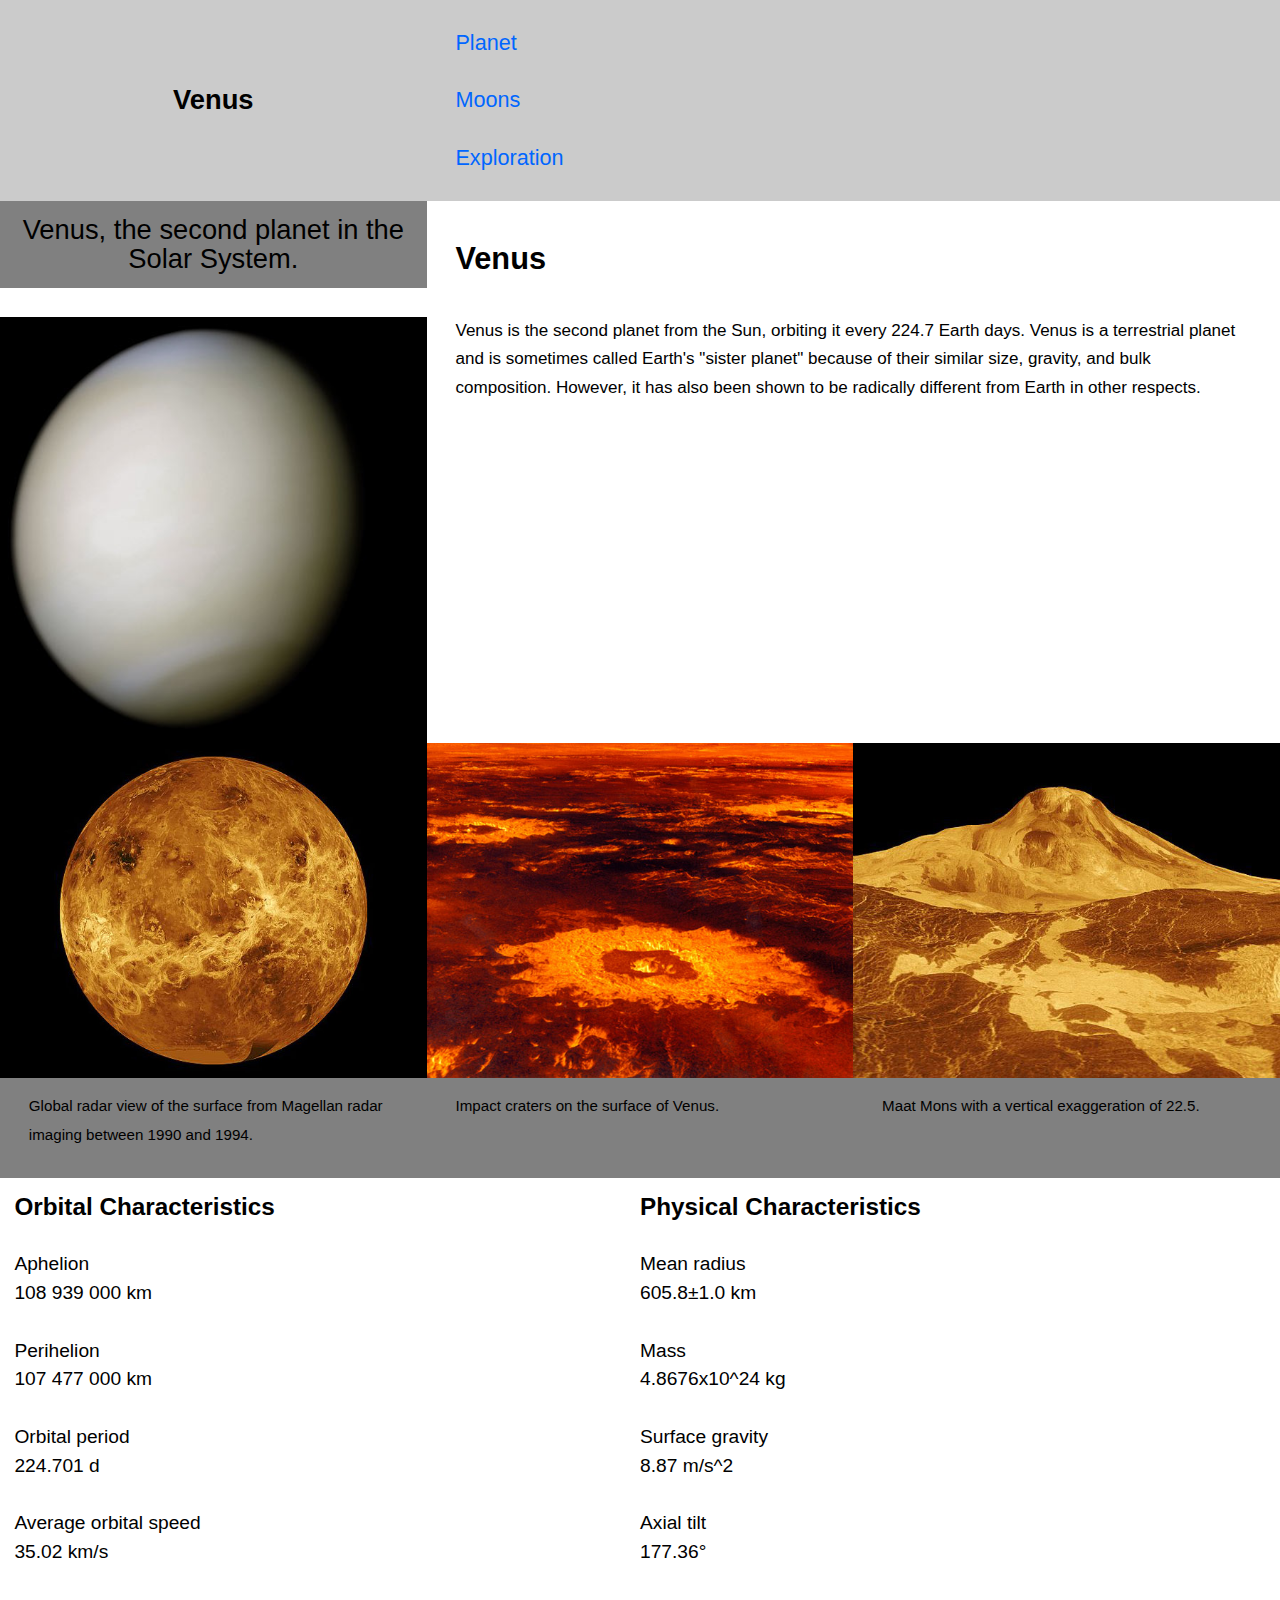
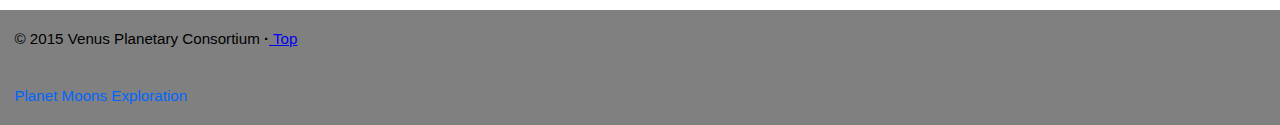
<file: index.html>
<!DOCTYPE html>
<html lang="en">
<head>
  <meta charset="utf-8">
  <title>Venus</title>
  <meta name="viewport" content="width=device-width,initial-scale=1">
  <meta name="handheldfriendly" content="true">
  <meta name="mobileoptimized" content="240">
	<link href="css/modules.css" rel="stylesheet">
	<link href="css/grid.css"  rel="stylesheet">
	<link href="css/type.css" rel="stylesheet">
	<link href="css/main.css" rel="stylesheet">
</head>

<body>

<header class="masthead grid grid-middle">
	<div class="unit xs-1 s-1 m-1-2 l-1-3 island-1-2">
		<h1 class="tera push-0 text-center">Venus</h1>
	</div>
	<nav class="unit xs-1 s-1 m-1-2 l-2-3 island-1-2">
		<ul class="list-group mega push-0">
			<li><a class="island-half" href="index.html">Planet</a></li>
			<li><a class="island-half" href="moons.html">Moons</a></li>
			<li><a class="island-half" href="exploration.html">Exploration</a></li>
		</ul>
	</nav>
</header>

<div class="grid">
		<div class="unit xs-1 s-1 m-1-2 l-1-3">
			<p class="text-center island-half grey tera">Venus, the second planet in the Solar System.</p>
			<img class="img-flex" src="img/venus.jpg" alt="image of venus">
		</div>

		<div class="unit xs-1 s-1 m-1-2 l-2-3 island milli">
			<h2>Venus</h2>
			<p>Venus is the second planet from the Sun, orbiting it every 224.7 Earth days. Venus is a terrestrial planet and is sometimes called Earth's "sister planet" because of their similar size, gravity, and bulk composition. However, it has also been shown to be radically different from Earth in other respects.</p>
		</div>
</div>

<div class="grid grey">
	<div class="unit xs-1 s-1 m-1-3 l-1-3">
			<figure>
				<img class="img-flex" src="img/venus-1.jpg" alt="image of venus radar">
				<figcaption class="pad-t-1-2 gutter micro">Global radar view of the surface from Magellan radar imaging between 1990 and 1994.</figcaption>
			</figure>
	</div>

	<div class="unit xs-1 s-1-2 m-1-3 l-1-3">
		<figure>
			<img class="img-flex" src="img/venus-2.jpg" alt="image of venus craters">
			<figcaption class="pad-t-1-2 gutter micro">Impact craters on the surface of Venus.</figcaption>
		</figure>
	</div>

	<div class="unit xs-1 s-1-2 m-1-3 l-1-3">
		<figure>
			<img class="img-flex" src="img/venus-3.jpg" alt="image of maat mons on venus">
			<figcaption class="pad-t-1-2 gutter micro">Maat Mons with a vertical exaggeration of 22.5.</figcaption>
		</figure>
	</div>
</div>


<div class="grid island-half">
	<div class="unit xs-1 s-1 m-1-2 l-1-2">
		<h2 class="giga">Orbital Characteristics</h2>
		<dl>
			<dt>Aphelion</dt><dd>108 939 000 km</dd>
			<dt>Perihelion</dt><dd> 107 477 000 km</dd>
			<dt>Orbital period</dt><dd> 224.701 d</dd>
			<dt>Average orbital speed</dt><dd> 35.02 km/s</dd>
		</dl>
	</div>

<div class="unit xs-1 s-1 m-1-2 l-1-2">
	<h2 class="giga">Physical Characteristics</h2>
	<dl>
		<dt>Mean radius</dt><dd>605.8±1.0 km</dd>
		<dt>Mass</dt><dd>4.8676x10^24 kg</dd>
		<dt>Surface gravity</dt><dd>8.87 m/s^2</dd>
		<dt>Axial tilt</dt><dd>177.36°</dd>
	</dl>
</div>
</div>

<footer class="micro grey island-half">
	<p>© 2015 Venus Planetary Consortium <b>&middot;</b><a href="#"> Top</a></p>
	<nav>
		<ol class="list-group push-none">
			<li><a href="index.html">Planet</a></li>
			<li><a href="moons.html">Moons</a></li>
			<li><a href="exploration.html">Exploration</a></li>
	</nav>

</footer>

</body>
</html>
</file>
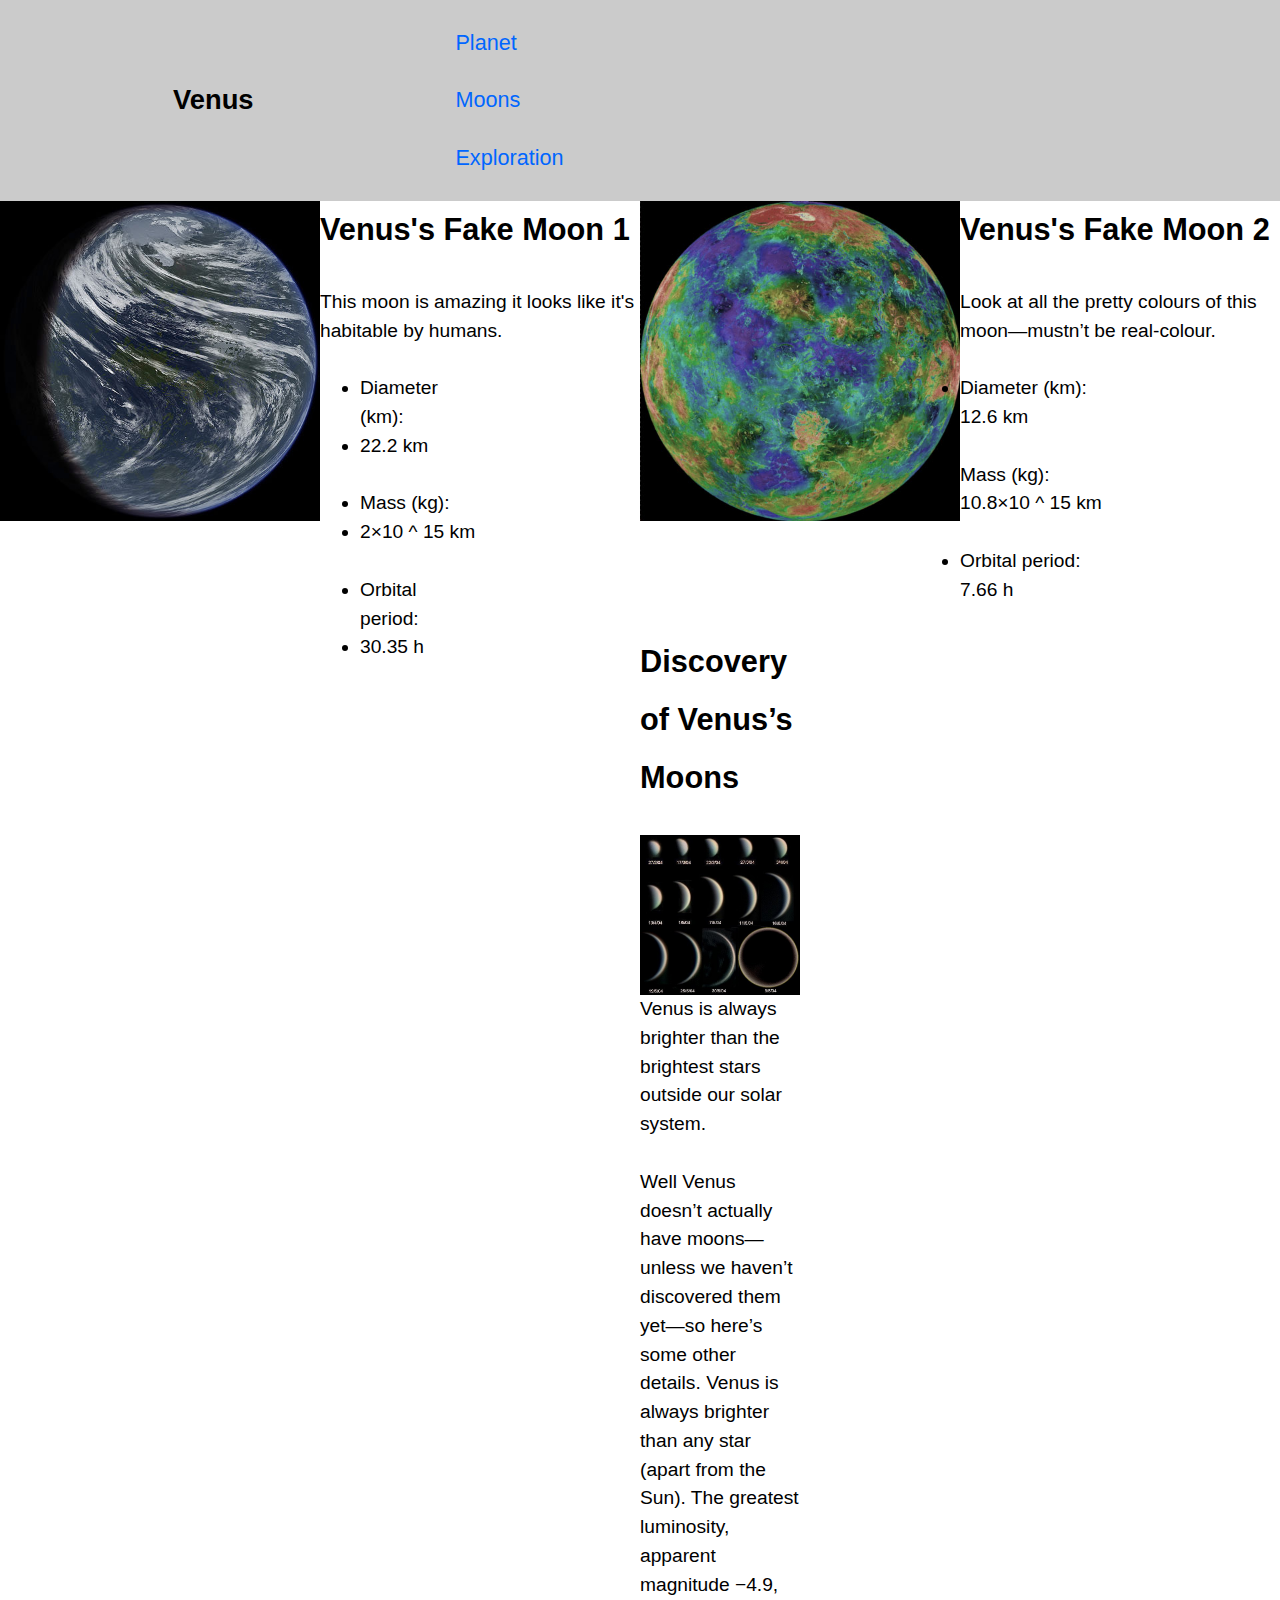
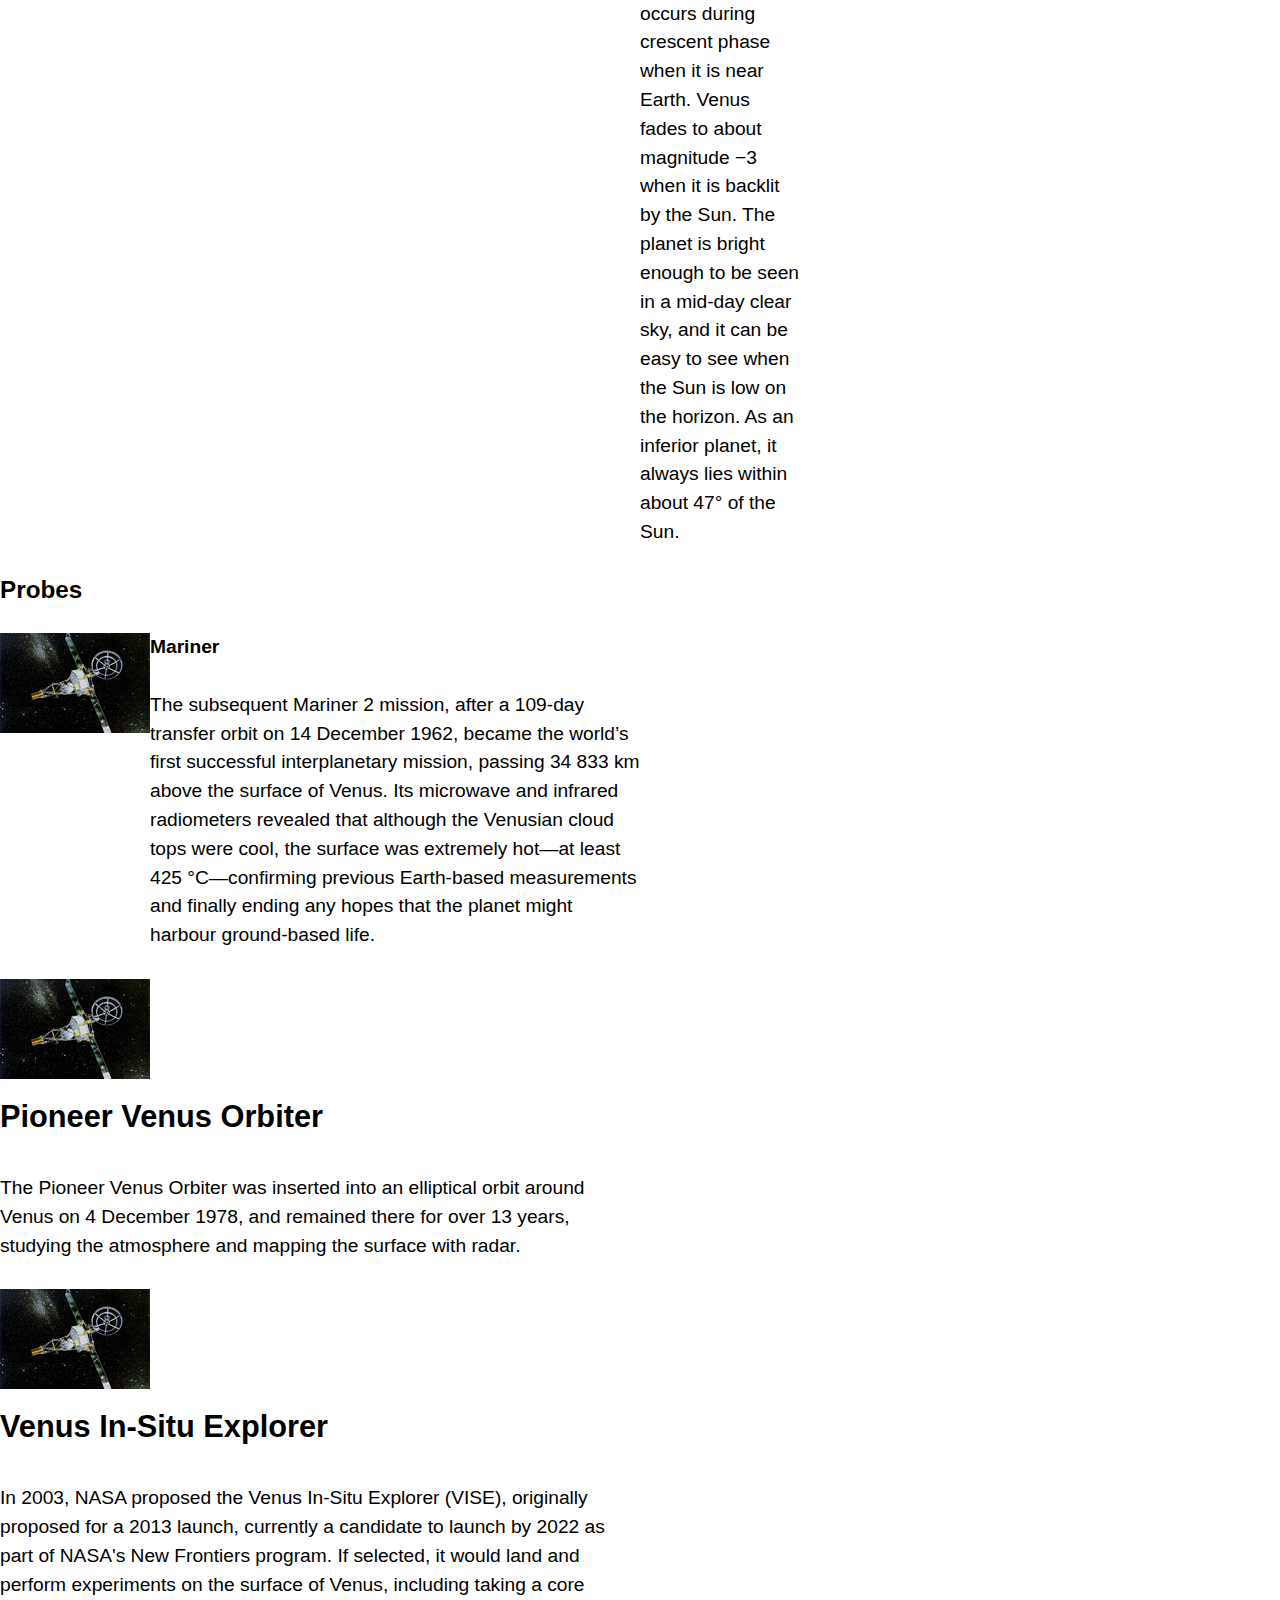
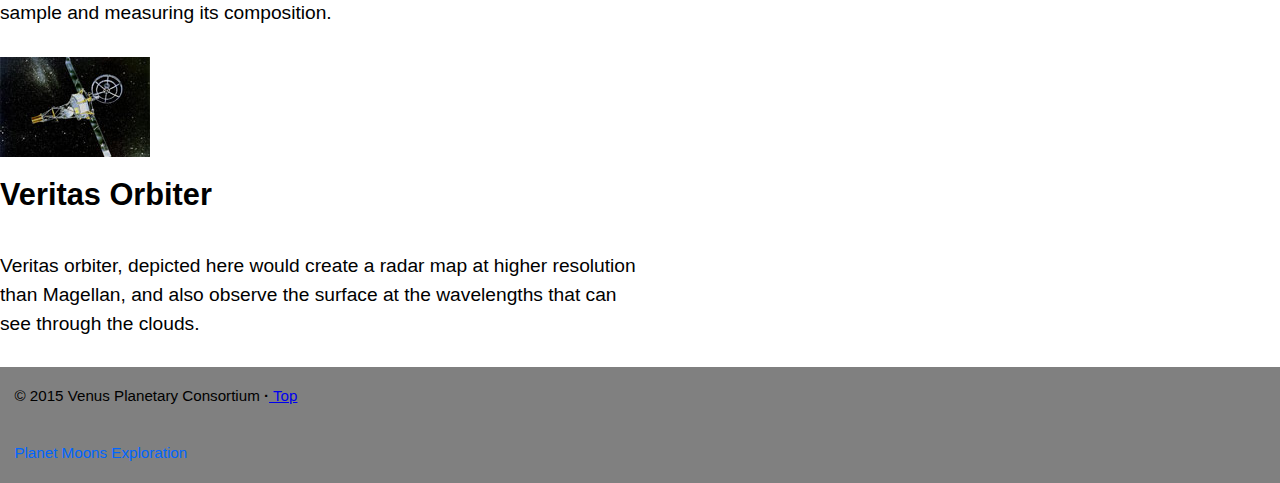
<file: moons.html>
<!DOCTYPE html>
<html lang="en">
<head>
  <meta charset="utf-8">
  <title>Venus</title>
  <meta name="viewport" content="width=device-width,initial-scale=1">
  <meta name="handheldfriendly" content="true">
  <meta name="mobileoptimized" content="240">
	<link href="css/modules.css" rel="stylesheet">
	<link href="css/grid.css"  rel="stylesheet">
	<link href="css/type.css" rel="stylesheet">
	<link href="css/main.css" rel="stylesheet">
</head>

<body>

<header class="masthead grid grid-middle">
	<div class="unit xs-1 s-1 m-1-2 l-1-3 island-1-2">
		<h1 class="tera push-0 text-center">Venus</h1>
	</div>
	<nav class="unit xs-1 s-1 m-1-2 l-2-3 island-1-2">
		<ul class="list-group mega push-0">
			<li><a class="island-half" href="index.html">Planet</a></li>
			<li><a class="island-half" href="moons.html">Moons</a></li>
			<li><a class="island-half" href="exploration.html">Exploration</a></li>
		</ul>
	</nav>
</header>

<div class="grid">
	<div class="unit xs-1 s-1 m-1-2 l-1-2">
		<div class="grid">

			<div class="unit xs-1 s-1 m-1 l-1-2">
				<div class="embed--1by1 embed">
					<img class="img-flex embed__item" src="img/venus-moon-1.jpg" alt="image of venus moon 1">
				</div>
			</div>

			<div class="unit xs-1 s-1 m-1 l-1-2">
				<h2>Venus's Fake Moon 1</h2>
				<p>This moon is amazing it looks like it's habitable by humans.</p>
				<div class="unit xs-1-2 s-1-2 m-1-2 l-1-2">
					<ul>
						<li>Diameter (km):<li><dd> 22.2 km</dd>
						<li>Mass (kg):<li><dd> 2×10 ^ 15 km</dd>
						<li>Orbital period:<li><dd> 30.35 h</dd>
					</ul>
				</div>
			</div>

		</div>
	</div>

	<div class="unit xs-1 s-1 m-1-2 l-1-2">
		<div class="grid">
			<div class="unit xs-1 s-1 m-1 l-1-2">
				<img class="img-flex" src="img/venus-moon-2.jpg" alt="image of venus moon 2">
			</div>
		<div class="unit xs-1 s-1 m-1 l-1-2">
			<h2>Venus's Fake Moon 2</h2>
			<p>Look at all the pretty colours of this moon—mustn’t be real-colour.</p>
			<li>Diameter (km): </li><dd>12.6 km</dd>
			<li>Mass (kg): </li><dd>10.8×10 ^ 15 km</dd>
			<li>Orbital period: </li><dd>7.66 h</dd>
		</div>
	</div>


	<div class="unit xs-1 s-1 m-1-3 l-1-4">
		<h2>Discovery of Venus’s Moons</h2>
			<img class="img-flex" src="img/venus-phases.jpg" alt="images of venus phases">
			<p>Venus is always brighter than the brightest stars outside our solar system.</p>
			<p>Well Venus doesn’t actually have moons—unless we haven’t discovered them yet—so here’s some other details. Venus is always brighter than any star (apart from the Sun). The greatest luminosity, apparent magnitude −4.9, occurs during crescent phase when it is near Earth. Venus fades to about magnitude −3 when it is backlit by the Sun. The planet is bright enough to be seen in a mid-day clear sky, and it can be easy to see when the Sun is low on the horizon. As an inferior planet, it always lies within about 47° of the Sun.</p>
	</div>
</div>


<div class="grid">
	<div class="unit xs-1 s-1 m-1-2 l-1-2">
		<h2 class="giga">Probes</h2>


	<div class="media">
		<div class="media__img">
			<img src="img/mariner-2.jpg">
		</div>
		<div class="media__body">
			<h2 class="kilo">Mariner</h2>
			<p>The subsequent Mariner 2 mission, after a 109-day transfer orbit on 14 December 1962, became the world’s first successful interplanetary mission, passing 34 833 km above the surface of Venus. Its microwave and infrared radiometers revealed that although the Venusian cloud tops were cool, the surface was extremely hot—at least 425 °C—confirming previous Earth-based measurements and finally ending any hopes that the planet might harbour ground-based life.</p>
		</div>
	</div>

		<img src="img/mariner-2.jpg">
		<h2>Pioneer Venus Orbiter</h2>
		<p>The Pioneer Venus Orbiter was inserted into an elliptical orbit around Venus on 4 December 1978, and remained there for over 13 years, studying the atmosphere and mapping the surface with radar.</p>

		<img src="img/mariner-2.jpg">
		<h2>Venus In-Situ Explorer</h2>
		<p>In 2003, NASA proposed the Venus In-Situ Explorer (VISE), originally proposed for a 2013 launch, currently a candidate to launch by 2022 as part of NASA's New Frontiers program. If selected, it would land and perform experiments on the surface of Venus, including taking a core sample and measuring its composition.</p>

		<img src="img/mariner-2.jpg">
		<h2>Veritas Orbiter</h2>
		<p>Veritas orbiter, depicted here would create a radar map at higher resolution than Magellan, and also observe the surface at the wavelengths that can see through the clouds.</p>

	</div>
</div>
</div>

<footer class="micro grey island-half">
	<p>© 2015 Venus Planetary Consortium <b>&middot;</b><a href="#"> Top</a></p>
	<nav>
		<ol class="list-group push-none">
			<li><a href="index.html">Planet</a></li>
			<li><a href="moons.html">Moons</a></li>
			<li><a href="exploration.html">Exploration</a></li>
	</nav>
</footer>

</body>
</html>
</file>
<file: css/modules.css>
/*!
 * Modulifier || Code released under the UNLICENSE
 * Code under other copyrights & licenses listed below.
 * http://modulifier.web-dev.tools/#responsive;images;list-group;embed;media-object;accessibility;print
 */

@-moz-viewport { width: device-width; scale: 1; }
@-ms-viewport { width: device-width; scale: 1; }
@-o-viewport { width: device-width; scale: 1; }
@-webkit-viewport { width: device-width; scale: 1; }
@viewport { width: device-width; scale: 1; }

html {
  box-sizing: border-box;
  -moz-text-size-adjust: 100%;
  -ms-text-size-adjust: 100%;
  -webkit-text-size-adjust: 100%;
  text-size-adjust: 100%;
}

*, *::before, *::after {
  box-sizing: inherit;
}

body {
  margin: 0;
}

article, aside, details, figcaption, figure,
footer, header, main, menu, nav, section, summary {
  display: block;
}

audio, canvas, progress, video {
  display: inline-block;
  vertical-align: baseline;
}

template {
  display: none;
}

img {
  border: 0;
}

.img-flex {
  display: block;
  width: 100%;
}

svg:not(:root) {
  overflow: hidden;
}

svg {
  fill: currentColor;
  stroke: currentColor;
}

.image-replacement, .ir {
  overflow: hidden;
  direction: ltr;
  text-align: left;
  text-indent: 100%;
  white-space: nowrap;
}

.list-group {
  padding-left: 0;
  list-style-type: none;
}

.list-group > dd {
  margin-left: 0;
}

.list-group--inline::before,
.list-group--inline::after {
  content: "";
  display: table;
}

.list-group--inline::after {
  clear: both;
}

.list-group--inline > li {
  display: inline-block;
}

.list-group--inline > dt {
  clear: left;
  float: left;
  width: 11em;
}

.list-group--inline > dd {
  float: left;
  min-width: 12em;
}

.embed {
  margin-left: 0;
  margin-right: 0;
  overflow: hidden;
  position: relative;
  width: 100%;
}

.embed--1by1 {
  padding-top: 100%; /* Square */
}

.embed--4by3 {
  padding-top: 75%; /* Traditional TV/computer screens */
}

.embed--iso216 {
  padding-top: 70.92%; /* A-standard paper sizes */
}

.embed--3by2 {
  padding-top: 66.6%; /* Classic 35 mm film & most digital photos, landscape */
}

.embed--2by3 {
  padding-top: 150%; /* Classic 35 mm film & most digital photos, portrait */
}

.embed--golden {
  padding-top: 61.8%; /* The Golden Ratio */
}

.embed--16by9 {
  padding-top: 56.25%; /* HD TV */
}

.embed--185by100 {
  padding-top: 54.05%; /* Common widescreen cinema */
}

.embed--24by10 {
  padding-top: 41.667%; /* Widescreen cinema: 2.4:1 */;
}

.embed--3by1 {
  padding-top: 33.3333%; /* Panorama photos */
}

.embed--4by1 {
  padding-top: 25%; /* Polyvision */
}

.embed__item {
  height: 100%;
  left: 0;
  position: absolute;
  top: 0;
  width: 100%;
}

.media {
  overflow: hidden;
}

.media__img {
  float: left;
}

.media__img--reversed {
  float: right;
}

.media__img--stacked {
  float: none;
}

.media__body {
  overflow: hidden;
  min-width: 12em; /* Slightly less than 200px, responsiveness built in */
}

a:hover, a:active {
  outline: none;
}

a:focus, [tabindex="0"]:focus,
input:focus, textarea:focus, button:focus {
  outline: 3px solid #000;
  outline-offset: 3px;
}

.skip-links {
  margin: 0;
  padding: 0;
  list-style-type: none;
}

.skip-links a {
  padding: 0.5em 0.75em;
  position: absolute;
  top: -3em;
  z-index: 10000; /* To make sure they're always on top */
  background-color: #000;
  color: #fff;
  font-size: 1.125rem;
  font-weight: bold;
  text-decoration: none;
}

.skip-links a:focus {
  top: 0;
}

.print-only {
  display: none;
  visibility: hidden;
}

@media print {

  .no-print {
    display: none;
    visibility: hidden;
  }

  .print-only {
    display: block;
    visibility: visible;
  }

  /*!
   * (c) HTML5 Boilerplate || MIT License
   *     https://html5boilerplate.com/
   */

  *, *:before, *:after, *:first-letter, *:first-line {
    background: none transparent !important;
    color: #000 !important;
    box-shadow: none !important;
    text-shadow: none !important;
  }

  a, a:visited {
    text-decoration: underline;
  }

  a[href]:after {
    content: " (" attr(href) ")";
  }

  abbr[title]:after {
    content: " (" attr(title) ")";
  }

  a[href^="#"]:after,
  a[href^="javascript:"]:after {
    content: "";
  }

  pre, blockquote {
    page-break-inside: avoid;
  }

  thead {
    display: table-header-group;
  }

  tr, img {
    page-break-inside: avoid;
  }

  p, h1, h2, h3, h4, h5, h6 {
    orphans: 3;
    widows: 3;
  }

  h1, h2, h3, h4, h5, h6 {
    page-break-after: avoid;
  }

  /*! End HTML5 Boilerplate code */
}
</file>
<file: css/grid.css>
/*
  Gridifier || Code released under the UNLICENSE
  http://gridifier.web-dev.tools/#xs,4,0,0,0;s,4,25,0,0;m,4,38,1,1;l,4,60,1,1
*/

.grid {
  margin: 0;
  padding: 0;
  letter-spacing: -0.31em;
  text-rendering: optimizespeed;
  display: -webkit-flex;
  -webkit-flex-flow: row wrap;
  display: -ms-flexbox;
  -ms-flex-flow: row wrap;
  display: flex;
  flex-flow: row wrap;
}

.grid-bottom {
  -webkit-align-items: flex-end;
  -ms-align-items: flex-end;
  align-items: flex-end;
}

.grid-middle {
  -webkit-align-items: center;
  -ms-align-items: center;
  align-items: center;
}

.grid-stretch {
  -webkit-align-items: stretch;
  -ms-align-items: stretch;
  align-items: stretch;
}

.opera-only :-o-prefocus, .grid {
  word-spacing: -0.43em;
}

.unit {
  letter-spacing: normal;
  text-rendering: auto;
  vertical-align: top;
  word-spacing: normal;
  display: inline-block;
  visibility: visible;
}

.grid-bottom .unit {
  vertical-align: bottom;
}

.grid-middle .unit {
  vertical-align: middle;
}

[class*="unit-push-"],
[class*="unit-pull-"] {
  position: relative;
}

.unit-xs-hidden {
  display: none;
  visibility: hidden;
}

.unit-xs-centered {
  margin: 0 auto;
}

.unit-xs-1, .xs-1 {
  display: block;
  visibility: visible;
  width: 100%;
}

.unit-xs-1-2, .xs-1-2 {
  width: 50.0000%;
}

.unit-xs-1-3, .xs-1-3 {
  width: 33.3333%;
}

.unit-xs-2-3, .xs-2-3 {
  width: 66.6667%;
}

.unit-xs-1-4, .xs-1-4 {
  width: 25.0000%;
}

.unit-xs-3-4, .xs-3-4 {
  width: 75.0000%;
}

.unit-xs-1-2,.xs-1-2,.unit-xs-1-3,.xs-1-3,.unit-xs-2-3,.xs-2-3,.unit-xs-1-4,.xs-1-4,.unit-xs-3-4,.xs-3-4 {
  display: inline-block;
  visibility: visible;
}

@media only screen and (min-width: 25em) {

.unit-s-hidden {
  display: none;
  visibility: hidden;
}

.unit-s-centered {
  margin: 0 auto;
}

.unit-s-1, .s-1 {
  display: block;
  visibility: visible;
  width: 100%;
}

.unit-s-1-2, .s-1-2 {
  width: 50.0000%;
}

.unit-s-1-3, .s-1-3 {
  width: 33.3333%;
}

.unit-s-2-3, .s-2-3 {
  width: 66.6667%;
}

.unit-s-1-4, .s-1-4 {
  width: 25.0000%;
}

.unit-s-3-4, .s-3-4 {
  width: 75.0000%;
}

.unit-s-1-2,.s-1-2,.unit-s-1-3,.s-1-3,.unit-s-2-3,.s-2-3,.unit-s-1-4,.s-1-4,.unit-s-3-4,.s-3-4 {
  display: inline-block;
  visibility: visible;
}

}

@media only screen and (min-width: 38em) {

.unit-m-hidden {
  display: none;
  visibility: hidden;
}

.unit-m-centered {
  margin: 0 auto;
}

.unit-m-1, .m-1 {
  display: block;
  visibility: visible;
  width: 100%;
}

.unit-offset-m-0 {
  margin-left: 0;
}

.unit-push-m-0,
.unit-pull-m-0 {
  left: 0;
}

.unit-m-1-2, .m-1-2 {
  width: 50.0000%;
}

.unit-offset-m-1-2 {
  margin-left: 50.0000%;
}

.unit-push-m-1-2 {
  left: 50.0000%;
}

.unit-pull-m-1-2 {
  left: -50.0000%;
}

.unit-m-1-3, .m-1-3 {
  width: 33.3333%;
}

.unit-offset-m-1-3 {
  margin-left: 33.3333%;
}

.unit-push-m-1-3 {
  left: 33.3333%;
}

.unit-pull-m-1-3 {
  left: -33.3333%;
}

.unit-m-2-3, .m-2-3 {
  width: 66.6667%;
}

.unit-offset-m-2-3 {
  margin-left: 66.6667%;
}

.unit-push-m-2-3 {
  left: 66.6667%;
}

.unit-pull-m-2-3 {
  left: -66.6667%;
}

.unit-m-1-4, .m-1-4 {
  width: 25.0000%;
}

.unit-offset-m-1-4 {
  margin-left: 25.0000%;
}

.unit-push-m-1-4 {
  left: 25.0000%;
}

.unit-pull-m-1-4 {
  left: -25.0000%;
}

.unit-m-3-4, .m-3-4 {
  width: 75.0000%;
}

.unit-offset-m-3-4 {
  margin-left: 75.0000%;
}

.unit-push-m-3-4 {
  left: 75.0000%;
}

.unit-pull-m-3-4 {
  left: -75.0000%;
}

.unit-m-1-2,.m-1-2,.unit-m-1-3,.m-1-3,.unit-m-2-3,.m-2-3,.unit-m-1-4,.m-1-4,.unit-m-3-4,.m-3-4 {
  display: inline-block;
  visibility: visible;
}

}

@media only screen and (min-width: 60em) {

.unit-l-hidden {
  display: none;
  visibility: hidden;
}

.unit-l-centered {
  margin: 0 auto;
}

.unit-l-1, .l-1 {
  display: block;
  visibility: visible;
  width: 100%;
}

.unit-offset-l-0 {
  margin-left: 0;
}

.unit-push-l-0,
.unit-pull-l-0 {
  left: 0;
}

.unit-l-1-2, .l-1-2 {
  width: 50.0000%;
}

.unit-offset-l-1-2 {
  margin-left: 50.0000%;
}

.unit-push-l-1-2 {
  left: 50.0000%;
}

.unit-pull-l-1-2 {
  left: -50.0000%;
}

.unit-l-1-3, .l-1-3 {
  width: 33.3333%;
}

.unit-offset-l-1-3 {
  margin-left: 33.3333%;
}

.unit-push-l-1-3 {
  left: 33.3333%;
}

.unit-pull-l-1-3 {
  left: -33.3333%;
}

.unit-l-2-3, .l-2-3 {
  width: 66.6667%;
}

.unit-offset-l-2-3 {
  margin-left: 66.6667%;
}

.unit-push-l-2-3 {
  left: 66.6667%;
}

.unit-pull-l-2-3 {
  left: -66.6667%;
}

.unit-l-1-4, .l-1-4 {
  width: 25.0000%;
}

.unit-offset-l-1-4 {
  margin-left: 25.0000%;
}

.unit-push-l-1-4 {
  left: 25.0000%;
}

.unit-pull-l-1-4 {
  left: -25.0000%;
}

.unit-l-3-4, .l-3-4 {
  width: 75.0000%;
}

.unit-offset-l-3-4 {
  margin-left: 75.0000%;
}

.unit-push-l-3-4 {
  left: 75.0000%;
}

.unit-pull-l-3-4 {
  left: -75.0000%;
}

.unit-l-1-2,.l-1-2,.unit-l-1-3,.l-1-3,.unit-l-2-3,.l-2-3,.unit-l-1-4,.l-1-4,.unit-l-3-4,.l-3-4 {
  display: inline-block;
  visibility: visible;
}

}

.unit-content-distribute {
  display: -ms-flexbox;
  display: -webkit-flex;
  display: flex;
  -ms-flex-direction: column;
  -webkit-flex-direction: column;
  flex-direction: column;
  -ms-flex-pack: justify;
  -webkit-justify-content: space-between;
  justify-content: space-between;
}

.content-fill {
  -ms-flex-grow: 2;
  -webkit-flex-grow: 2;
  flex-grow: 2;
  max-width: 100%; /* @bugfix: IE 10, 11 */
}

.content-shrink {
  -ms-align-self: center;
  -webkit-align-self: center;
  align-self: center;
}
</file>
<file: css/type.css>
/*
  Typografier || Code released under the UNLICENSE
  http://typografier.web-dev.tools/#0,100,1.3,1.067;38,110,1.4,1.125;60,120,1.5,1.125;90,130,1.5,1.125
*/

html {
  font-size: 100%;
  line-height: 1.3;
}

a {
  background-color: transparent;
}

sub, sup {
  font-size: 75%;
  line-height: 1px;
  position: relative;
  vertical-align: baseline;
}

sup {
  top: -0.5em;
}

sub {
  bottom: -0.25em;
}

pre, code, kbd, samp {
  font-size: 100%;
}

abbr[title] {
  border-bottom: 1px dotted;
  text-decoration: none;
}

b, strong {
  font-weight: bold;
}

dfn, caption {
  font-style: italic;
}

hr {
  border: 0;
  border-top: 1px solid;
  height: 0;
}

table {
  border-collapse: collapse;
  border-spacing: 0;
  width: 100%;
}

th, td {
  border-bottom: 1px solid;
  text-align: left;
}

thead th {
  vertical-align: bottom;
}

.text-left {
  text-align: left;
}

.text-right {
  text-align: right;
}

.text-center {
  text-align: center;
}

.normal {
  font-weight: normal;
}

.bold {
  font-weight: bold;
}

.italic {
  font-style: italic;
}

h1, h2, h3, h4, h5, h6,
p, ul, ol, dl, dd, figure,
blockquote, details, hr,
fieldset, pre, table {
  margin: 0 0 1.3rem;
}

.yotta {
  font-size: 1.5745rem;
  line-height: 1.6513;
}

.zetta {
  font-size: 1.4757rem;
  line-height: 1.7619;
}

h1, .exa {
  font-size: 1.3830rem;
  line-height: 1.8800;
}

h2, .peta {
  font-size: 1.2962rem;
  line-height: 1.0030;
}

h3, .tera {
  font-size: 1.2148rem;
  line-height: 1.0702;
}

h4, .giga {
  font-size: 1.1385rem;
  line-height: 1.1419;
}

h5, .mega {
  font-size: 1.0670rem;
  line-height: 1.2184;
}

h6, .kilo, input, textarea {
  font-size: 1.0000rem;
  line-height: 1.3000;
}

small, .milli {
  font-size: 0.9372rem;
  line-height: 1.3871;
}

.micro {
  font-size: 0.8784rem;
  line-height: 1.4800;
}

.push {
  margin-bottom: 1.3rem;
}

.push-none, .push-0 {
  margin-bottom: 0;
}

.push-double, .push-2 {
  margin-bottom: 2.6000rem;
}

.push-half, .push-1-2 {
  margin-bottom: 0.6500rem;
}

.push-quarter, .push-1-4 {
  margin-bottom: 0.3250rem;
}

.push-right-quarter, .push-r-1-4 {
  margin-right: 0.3250rem;
}

.push-right-half, .push-r-1-2 {
  margin-right: 0.6500rem;
}

.push-right, .push-r {
  margin-right: 1.3rem;
}

.pad-top, .pad-t {
  padding-top: 1.3rem;
}

.pad-bottom, .pad-b {
  padding-bottom: 1.3rem;
}

.pad-top-double, .pad-t-2 {
  padding-top: 2.6000rem;
}

.pad-bottom-double, .pad-b-2 {
  padding-bottom: 2.6000rem;
}

.pad-top-half, .pad-t-1-2 {
  padding-top: 0.6500rem;
}

.pad-bottom-half, .pad-b-1-2 {
  padding-bottom: 0.6500rem;
}

.pad-top-quarter, .pad-t-1-4 {
  padding-top: 0.3250rem;
}

.pad-bottom-quarter, .pad-b-1-4 {
  padding-bottom: 0.3250rem;
}

.island {
  padding: 1.3rem;
}

.island-double, .island-2 {
  padding: 2.6000rem;
}

.island-half, .island-1-2 {
  padding: 0.6500rem;
}

.island-quarter, .island-1-4,
td, th, fieldset {
  padding: 0.3250rem;
}

.gutter {
  padding-left: 1.3rem;
  padding-right: 1.3rem;
}

.gutter-double, .gutter-2 {
  padding-left: 2.6000rem;
  padding-right: 2.6000rem;
}

.gutter-half, .gutter-1-2 {
  padding-left: 0.6500rem;
  padding-right: 0.6500rem;
}

.gutter-quarter, .gutter-1-4 {
  padding-left: 0.3250rem;
  padding-right: 0.3250rem;
}

@media only screen and (min-width: 38em) {

html {
  font-size: 110%;
  line-height: 1.4;
}

h1, h2, h3, h4, h5, h6,
p, ul, ol, dl, dd, figure,
blockquote, details, hr,
fieldset, pre, table {
  margin: 0 0 1.4rem;
}

.yotta {
  font-size: 2.2807rem;
  line-height: 1.2277;
}

.zetta {
  font-size: 2.0273rem;
  line-height: 1.3812;
}

h1, .exa {
  font-size: 1.8020rem;
  line-height: 1.5538;
}

h2, .peta {
  font-size: 1.6018rem;
  line-height: 1.7480;
}

h3, .tera {
  font-size: 1.4238rem;
  line-height: 1.9665;
}

h4, .giga {
  font-size: 1.2656rem;
  line-height: 1.1062;
}

h5, .mega {
  font-size: 1.1250rem;
  line-height: 1.2444;
}

h6, .kilo, input, textarea {
  font-size: 1.0000rem;
  line-height: 1.4000;
}

small, .milli {
  font-size: 0.8889rem;
  line-height: 1.5750;
}

.micro {
  font-size: 0.7901rem;
  line-height: 1.7719;
}

.push {
  margin-bottom: 1.4rem;
}

.push-none, .push-0 {
  margin-bottom: 0;
}

.push-double, .push-2 {
  margin-bottom: 2.8000rem;
}

.push-half, .push-1-2 {
  margin-bottom: 0.7000rem;
}

.push-quarter, .push-1-4 {
  margin-bottom: 0.3500rem;
}

.push-right-quarter, .push-r-1-4 {
  margin-right: 0.3500rem;
}

.push-right-half, .push-r-1-2 {
  margin-right: 0.7000rem;
}

.push-right, .push-r {
  margin-right: 1.4rem;
}

.pad-top, .pad-t {
  padding-top: 1.4rem;
}

.pad-bottom, .pad-b {
  padding-bottom: 1.4rem;
}

.pad-top-double, .pad-t-2 {
  padding-top: 2.8000rem;
}

.pad-bottom-double, .pad-b-2 {
  padding-bottom: 2.8000rem;
}

.pad-top-half, .pad-t-1-2 {
  padding-top: 0.7000rem;
}

.pad-bottom-half, .pad-b-1-2 {
  padding-bottom: 0.7000rem;
}

.pad-top-quarter, .pad-t-1-4 {
  padding-top: 0.3500rem;
}

.pad-bottom-quarter, .pad-b-1-4 {
  padding-bottom: 0.3500rem;
}

.island {
  padding: 1.4rem;
}

.island-double, .island-2 {
  padding: 2.8000rem;
}

.island-half, .island-1-2 {
  padding: 0.7000rem;
}

.island-quarter, .island-1-4,
td, th, fieldset {
  padding: 0.3500rem;
}

.gutter {
  padding-left: 1.4rem;
  padding-right: 1.4rem;
}

.gutter-double, .gutter-2 {
  padding-left: 2.8000rem;
  padding-right: 2.8000rem;
}

.gutter-half, .gutter-1-2 {
  padding-left: 0.7000rem;
  padding-right: 0.7000rem;
}

.gutter-quarter, .gutter-1-4 {
  padding-left: 0.3500rem;
  padding-right: 0.3500rem;
}

}

@media only screen and (min-width: 60em) {

html {
  font-size: 120%;
  line-height: 1.5;
}

h1, h2, h3, h4, h5, h6,
p, ul, ol, dl, dd, figure,
blockquote, details, hr,
fieldset, pre, table {
  margin: 0 0 1.5rem;
}

.yotta {
  font-size: 2.2807rem;
  line-height: 1.3154;
}

.zetta {
  font-size: 2.0273rem;
  line-height: 1.4798;
}

h1, .exa {
  font-size: 1.8020rem;
  line-height: 1.6648;
}

h2, .peta {
  font-size: 1.6018rem;
  line-height: 1.8729;
}

h3, .tera {
  font-size: 1.4238rem;
  line-height: 1.0535;
}

h4, .giga {
  font-size: 1.2656rem;
  line-height: 1.1852;
}

h5, .mega {
  font-size: 1.1250rem;
  line-height: 1.3333;
}

h6, .kilo, input, textarea {
  font-size: 1.0000rem;
  line-height: 1.5000;
}

small, .milli {
  font-size: 0.8889rem;
  line-height: 1.6875;
}

.micro {
  font-size: 0.7901rem;
  line-height: 1.8984;
}

.push {
  margin-bottom: 1.5rem;
}

.push-none, .push-0 {
  margin-bottom: 0;
}

.push-double, .push-2 {
  margin-bottom: 3.0000rem;
}

.push-half, .push-1-2 {
  margin-bottom: 0.7500rem;
}

.push-quarter, .push-1-4 {
  margin-bottom: 0.3750rem;
}

.push-right-quarter, .push-r-1-4 {
  margin-right: 0.3750rem;
}

.push-right-half, .push-r-1-2 {
  margin-right: 0.7500rem;
}

.push-right, .push-r {
  margin-right: 1.5rem;
}

.pad-top, .pad-t {
  padding-top: 1.5rem;
}

.pad-bottom, .pad-b {
  padding-bottom: 1.5rem;
}

.pad-top-double, .pad-t-2 {
  padding-top: 3.0000rem;
}

.pad-bottom-double, .pad-b-2 {
  padding-bottom: 3.0000rem;
}

.pad-top-half, .pad-t-1-2 {
  padding-top: 0.7500rem;
}

.pad-bottom-half, .pad-b-1-2 {
  padding-bottom: 0.7500rem;
}

.pad-top-quarter, .pad-t-1-4 {
  padding-top: 0.3750rem;
}

.pad-bottom-quarter, .pad-b-1-4 {
  padding-bottom: 0.3750rem;
}

.island {
  padding: 1.5rem;
}

.island-double, .island-2 {
  padding: 3.0000rem;
}

.island-half, .island-1-2 {
  padding: 0.7500rem;
}

.island-quarter, .island-1-4,
td, th, fieldset {
  padding: 0.3750rem;
}

.gutter {
  padding-left: 1.5rem;
  padding-right: 1.5rem;
}

.gutter-double, .gutter-2 {
  padding-left: 3.0000rem;
  padding-right: 3.0000rem;
}

.gutter-half, .gutter-1-2 {
  padding-left: 0.7500rem;
  padding-right: 0.7500rem;
}

.gutter-quarter, .gutter-1-4 {
  padding-left: 0.3750rem;
  padding-right: 0.3750rem;
}

}

@media only screen and (min-width: 90em) {

html {
  font-size: 130%;
  line-height: 1.5;
}

h1, h2, h3, h4, h5, h6,
p, ul, ol, dl, dd, figure,
blockquote, details, hr,
fieldset, pre, table {
  margin: 0 0 1.5rem;
}

.yotta {
  font-size: 2.2807rem;
  line-height: 1.3154;
}

.zetta {
  font-size: 2.0273rem;
  line-height: 1.4798;
}

h1, .exa {
  font-size: 1.8020rem;
  line-height: 1.6648;
}

h2, .peta {
  font-size: 1.6018rem;
  line-height: 1.8729;
}

h3, .tera {
  font-size: 1.4238rem;
  line-height: 1.0535;
}

h4, .giga {
  font-size: 1.2656rem;
  line-height: 1.1852;
}

h5, .mega {
  font-size: 1.1250rem;
  line-height: 1.3333;
}

h6, .kilo, input, textarea {
  font-size: 1.0000rem;
  line-height: 1.5000;
}

small, .milli {
  font-size: 0.8889rem;
  line-height: 1.6875;
}

.micro {
  font-size: 0.7901rem;
  line-height: 1.8984;
}

.push {
  margin-bottom: 1.5rem;
}

.push-none, .push-0 {
  margin-bottom: 0;
}

.push-double, .push-2 {
  margin-bottom: 3.0000rem;
}

.push-half, .push-1-2 {
  margin-bottom: 0.7500rem;
}

.push-quarter, .push-1-4 {
  margin-bottom: 0.3750rem;
}

.push-right-quarter, .push-r-1-4 {
  margin-right: 0.3750rem;
}

.push-right-half, .push-r-1-2 {
  margin-right: 0.7500rem;
}

.push-right, .push-r {
  margin-right: 1.5rem;
}

.pad-top, .pad-t {
  padding-top: 1.5rem;
}

.pad-bottom, .pad-b {
  padding-bottom: 1.5rem;
}

.pad-top-double, .pad-t-2 {
  padding-top: 3.0000rem;
}

.pad-bottom-double, .pad-b-2 {
  padding-bottom: 3.0000rem;
}

.pad-top-half, .pad-t-1-2 {
  padding-top: 0.7500rem;
}

.pad-bottom-half, .pad-b-1-2 {
  padding-bottom: 0.7500rem;
}

.pad-top-quarter, .pad-t-1-4 {
  padding-top: 0.3750rem;
}

.pad-bottom-quarter, .pad-b-1-4 {
  padding-bottom: 0.3750rem;
}

.island {
  padding: 1.5rem;
}

.island-double, .island-2 {
  padding: 3.0000rem;
}

.island-half, .island-1-2 {
  padding: 0.7500rem;
}

.island-quarter, .island-1-4,
td, th, fieldset {
  padding: 0.3750rem;
}

.gutter {
  padding-left: 1.5rem;
  padding-right: 1.5rem;
}

.gutter-double, .gutter-2 {
  padding-left: 3.0000rem;
  padding-right: 3.0000rem;
}

.gutter-half, .gutter-1-2 {
  padding-left: 0.7500rem;
  padding-right: 0.7500rem;
}

.gutter-quarter, .gutter-1-4 {
  padding-left: 0.3750rem;
  padding-right: 0.3750rem;
}

}
</file>
<file: css/main.css>
html {
	font-family: sans-serif;
}

.masthead {
	background-color: #cbcbcb;
}

nav a {
	display: block;
	text-decoration: none;
	color: #0066ff;

}

a:hover {
	color: white;
	background-color: #0066ff;
}

.grey {
	background-color: grey;
}

footer li{
	display: inline;
}

footer a{
	display: inline;
}
</file>
